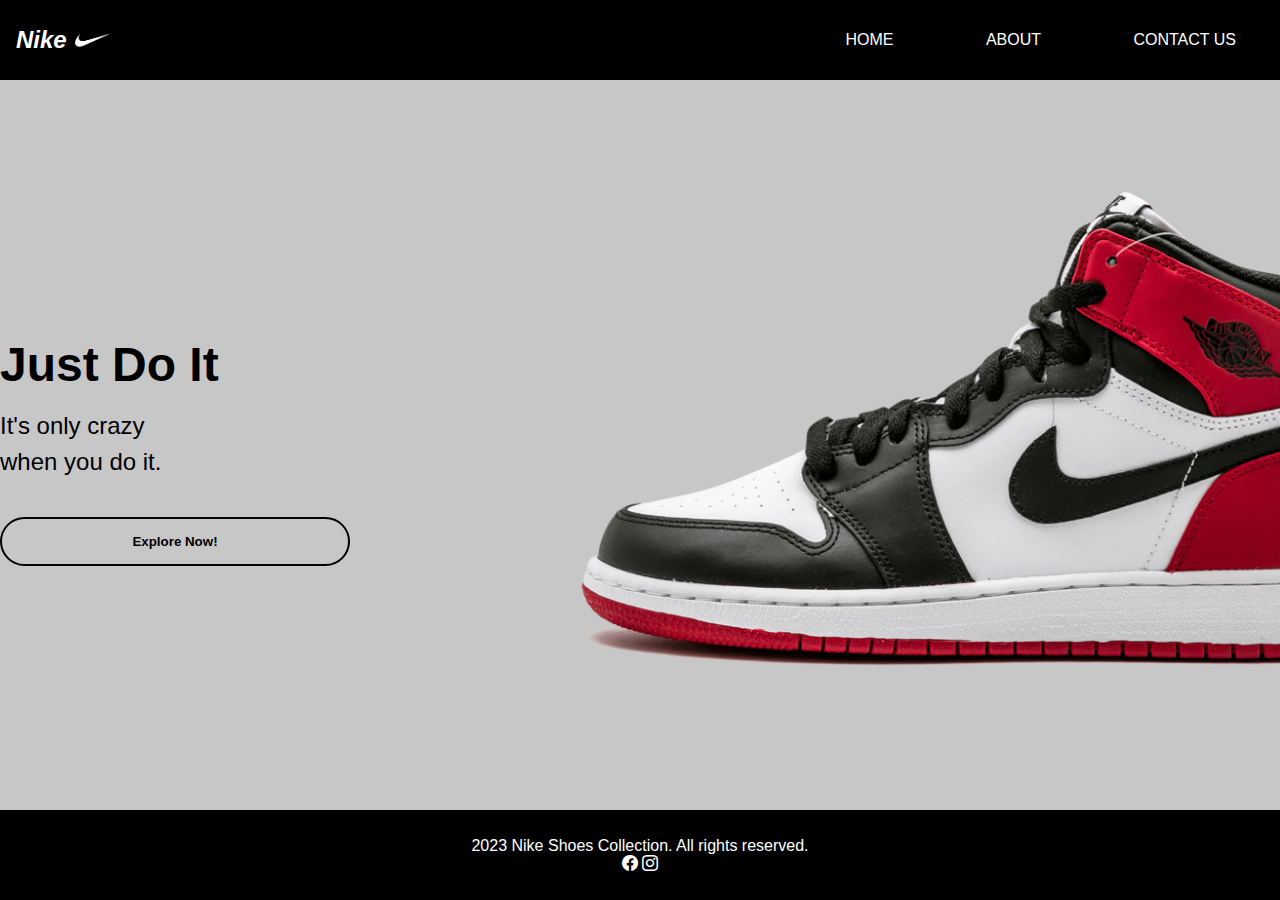
<file: index.html>
<!DOCTYPE html>
<html lang="en">
    <head>
        <meta charset="UTF-8">
        <meta name="viewport" content="width=device-width, 
        initial-scale=1.0">
        <title>Project</title>
        <link rel="stylesheet" href="style.css" />
        <link rel="stylesheet" href="https://cdn.jsdelivr.net/npm/bootstrap-icons@1.11.1/font/bootstrap-icons.css">
    </head>
    <body>
        <nav>
            <div class="logo">Nike
                <img src="images/pic.png" alt="nike logo"
                class="logo-image">
            </div>
            <div class="navbar">
                <ul>
                    <li><a href="index.html">Home</a></li>
                    <li><a href="About.html">About</a></li>
                    <li><a href="Contact Us.html">Contact Us</a></li>
                </ul>
            </div>
        </nav>
        <section class="hero">
            <div class="hero-container">
                <div class="column-left">
                    <h1>Just Do It</h1>
                    <p>It's only crazy <br>when you do it.</p>
                    <a href="Nike Shoes.html">
                        <button>Explore Now!</button>
                    </a>
                    </div>
                    <div class="column-right">
                        <img src="images/2.png" alt="illustration" class="hero-image">
                    </div>
                </div>
            </div>
        </section>
        <footer id="contact">
        <div>
            <p>2023 Nike Shoes Collection. All rights reserved.</p>
            <i class="bi bi-facebook"></i>
            <i class="bi bi-instagram"></i>
        </div>
    </footer>
    </body>
</html>
</file>
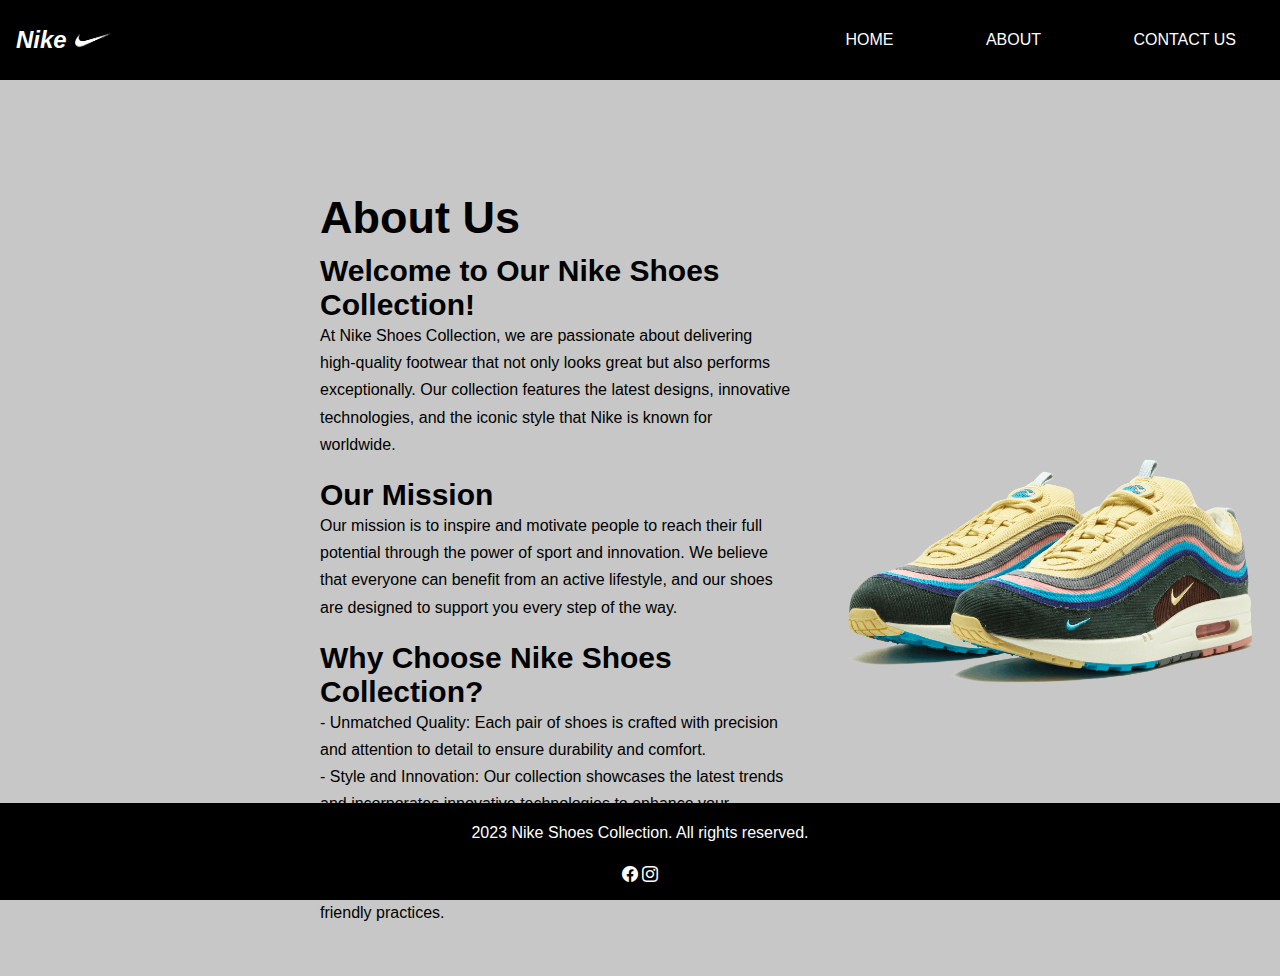
<file: About.html>
<!DOCTYPE html>
<html lang="en">
<head>
    <meta charset="UTF-8">
    <meta name="viewport" content="width=device-width, initial-scale=1.0">
    <title>About Us</title>
    <link rel="stylesheet" href="About.css" />
    <link rel="stylesheet" href="https://cdn.jsdelivr.net/npm/bootstrap-icons@1.11.1/font/bootstrap-icons.css">
</head>
<body>
    <nav>
        <div class="logo">Nike
            <img src="images/pic.png" alt="nike logo" class="logo-image">
        </div>
        <div class="navbar">
            <ul>
                <li><a href="index.html">Home</a></li>
                <li><a href="About.html">About</a></li>
                <li><a href="Contact Us.html">Contact Us</a></li>
            </ul>
        </div>
    </nav>

    <header>
        
    </header>

    <section class="about-container">
        <div class="column-left">
            <h1>About Us</h1>
            <h2>Welcome to Our Nike Shoes Collection!</h2>
            <p>
                At Nike Shoes Collection, we are passionate about delivering high-quality footwear that not only looks
                great but also performs exceptionally. Our collection features the latest designs, innovative
                technologies, and the iconic style that Nike is known for worldwide.
            </p>

            <h2>Our Mission</h2>
            <p>
                Our mission is to inspire and motivate people to reach their full potential through the power of sport and
                innovation. We believe that everyone can benefit from an active lifestyle, and our shoes are designed to
                support you every step of the way.
            </p>

            <h2>Why Choose Nike Shoes Collection?</h2>
            <p>
                - Unmatched Quality: Each pair of shoes is crafted with precision and attention to detail to ensure
                durability and comfort.
                <br>
                - Style and Innovation: Our collection showcases the latest trends and incorporates innovative
                technologies to enhance your performance.
                <br>
                - Commitment to Sustainability: We are dedicated to reducing our environmental impact by using sustainable
                materials and eco-friendly practices.
            </p>
        </div>

        <div class="column-right">
            <img src="images/airmax.png" alt="illustration" class="hero-image">
        </div>

    </section>
       
    <footer id="contact">
        <div>
            <p>2023 Nike Shoes Collection. All rights reserved.</p>
            <div class="social-icons">
                <i class="bi bi-facebook"></i>
                <i class="bi bi-instagram"></i>
            </div>
        </div>
    </footer>
</body>
</html>
</file>
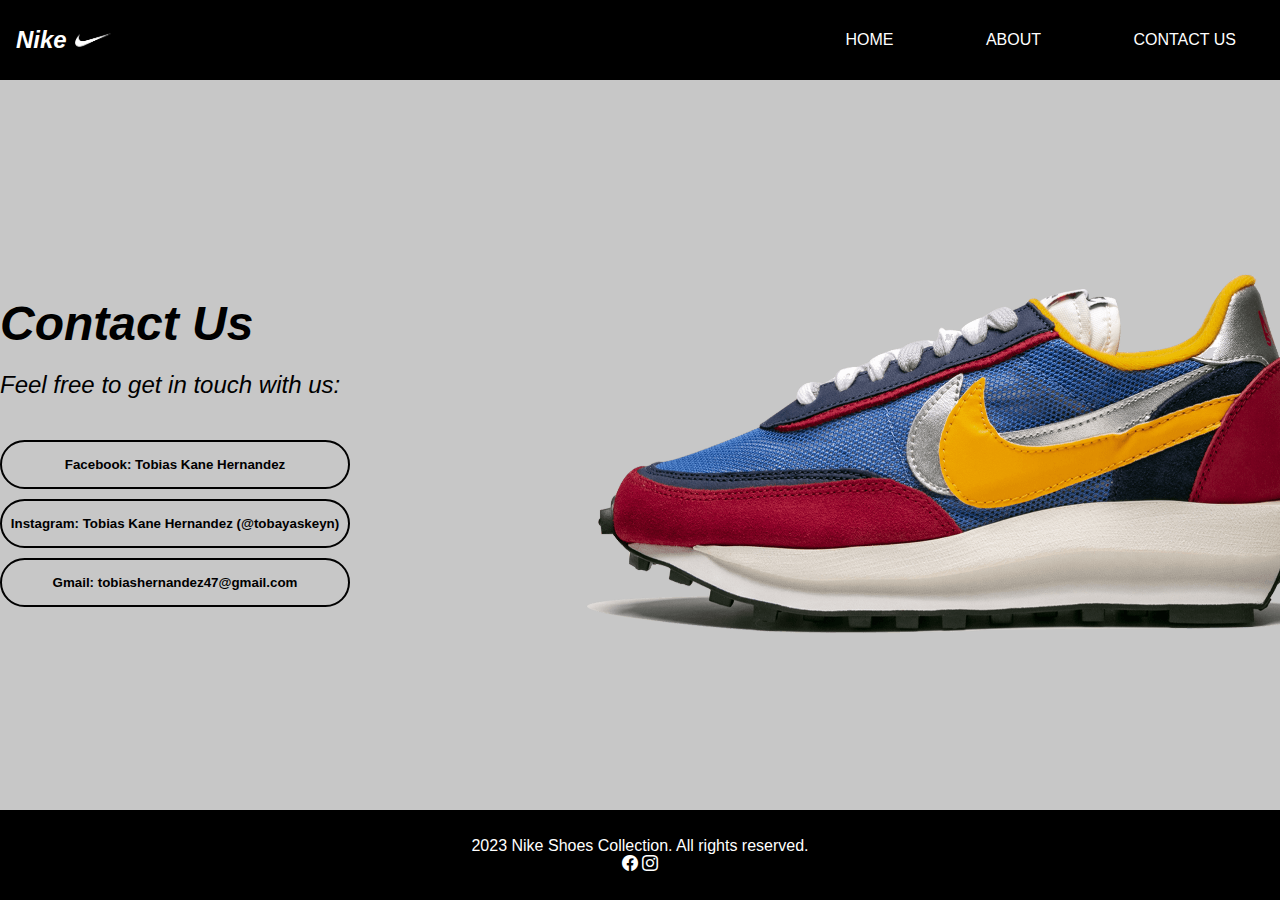
<file: Contact Us.html>
<!DOCTYPE html>
<html lang="en">
<head>
    <meta charset="UTF-8">
    <meta name="viewport" content="width=device-width, initial-scale=1.0">
    <title>Contact Us</title>
    <link rel="stylesheet" href="Contact Us.css" />
    <link rel="stylesheet" href="https://cdn.jsdelivr.net/npm/bootstrap-icons@1.11.1/font/bootstrap-icons.css">
</head>
<body>
    <div class="page-container">
        <nav>
            <div class="logo">
                <h2>Nike</h2>
                <img src="images/pic.png" alt="nike logo" class="logo-image">
            </div>
            <div class="navbar">
                <ul>
                    <li><a href="index.html">Home</a></li>
                    <li><a href="About.html">About</a></li>
                    <li><a href="Contact Us.html">Contact Us</a></li>
                </ul>
            </div>
        </nav>
    
    <section class="hero">
        <div class="hero-container">
            <div class="column-left">
                <h1>Contact Us</h1>
                <p>Feel free to get in touch with us:</p>
                <a class="facebook" href="https://www.facebook.com/htobias7/" target="_blank"><button>Facebook: Tobias Kane Hernandez</button></a>
                <a class="instagram" href="https://www.instagram.com/tobayaskeyn/" target="_blank"><button>Instagram: Tobias Kane Hernandez (@tobayaskeyn)</button></a>
                <a class="mail" href="mailto:tobiashernandez47@gmail.com"><button>Gmail: tobiashernandez47@gmail.com</button></a>
            </div>
            <div class="column-right">
                <img src="images/contact.png" alt="contact illustration" class="hero-image">
            </div>
        </div>
    </section>
    
    <footer id="contact">
        <div>
            <p>2023 Nike Shoes Collection. All rights reserved.</p>
            <i class="bi bi-facebook"></i>
            <i class="bi bi-instagram"></i>
        </div>
    </footer>
</body>
</html>
</file>
<file: style.css>
/*-index page-*/
*{
    box-sizing: border-box;
    margin: 0;
    padding: 0;
    font-family: 'Trebuchet MS', 'Lucida Sans Unicode', 'Lucida Grande', 'Lucida Sans', Arial, sans-serif;
}

.logo { /* Nike logo*/
    display: flex;
    align-items: center;
    gap: 0.5rem;
    color: white;
    font-family: sans-serif;
    font-size: 1.5rem;
    font-weight: bold;
    font-style: italic;
    padding: 0 1rem;
}

.logo-image {
    width: 10%;
    height: 10%;
}

nav { /* Header of webpage */
    height: 80px;
    background: black;
    display: flex;
    justify-content: space-between;
    align-items: center;
    padding: 0rem calc((100vw - 1300px) / 2);
}

nav a {
    text-decoration: none;
    color: white;
    padding: 0 1.5rem;
}

.navbar a:hover{
    padding-bottom: 0.3rem;
    border-bottom: 3px solid white;
}

.navbar .active {
    padding-bottom: 0.3rem;
}

.navbar ul li{
    list-style: none;
    display: inline-block;
    margin: 0 20px;
}

.navbar ul li a{
    text-decoration: none;
    color: #fff;
    text-transform: uppercase;
}

.hero { /* Background of webpage */
    background: rgb(199, 199, 199);
}

.hero-container {
    display: grid;
    grid-template-columns: 1fr 1fr;
    height: 83vh;
    padding: 3rem calc((100vw - 1300px) / 2);
}

h2 { /* Nike word */
    font-size: 1.5rem;
}

.column-left {
    display: flex;
    flex-direction: column;
    justify-content: center;
    align-items: flex-start;
    color: black;
}

.column-left h1 { /* Just Do It */
    margin-bottom: 1rem;
    font-size: 3rem;
}

.column-left p {
    margin-bottom: 2rem;
    font-size: 1.5rem;
    line-height: 1.5; 
}

.column-right {
    display: flex;
    justify-content: center;
    align-items: center;
    padding: 0rem 2rem; 
}

.hero-image { /* size of nike shoes */
    width: 170%;
    height: 90%;
}

button {
    width: 350px;
    padding: 15px 0;
    margin: 5px 0px;
    border-radius: 25px;
    font-weight: bold;
    border: 2px solid black;
    background: transparent;
    color: black;
    cursor: pointer;
}

button:hover {
    background: black;
    color: white;
}



@media screen and (max-width: 768px) {
    .hero-container {
        grid-template-columns: 3fr;
    }
}

footer { /* Footer of webpage */
    position: fixed;
    bottom: 0;
    width: 100%;
    text-align: center;
    background-color: black;
    color: white;
    display: flex;
    align-items: center;
    justify-content: center;
    padding: 1.7rem;
}

#left-footer {
    margin-right: 5rem;
}
</file>
<file: About.css>
/*-index page-*/
*{
    box-sizing: border-box;
    margin: 0;
    padding: 0;
    font-family: 'Trebuchet MS', 'Lucida Sans Unicode', 'Lucida Grande', 'Lucida Sans', Arial, sans-serif;
}

.logo { /* Nike logo*/
    display: flex;
    align-items: center;
    gap: 0.5rem;
    color: white;
    font-family: sans-serif;
    font-size: 1.5rem;
    font-weight: bold;
    font-style: italic;
    padding: 0 1rem;
}

.logo-image {
    width: 10%;
    height: 10%;
}

nav { /* Header of webpage */
    height: 80px;
    background: black;
    display: flex;
    justify-content: space-between;
    align-items: center;
    padding: 0rem calc((100vw - 1300px) / 2);
}

nav a { /* navigation bar header */
    text-decoration: none;
    color: white;
    padding: 0 1.5rem;
}

.navbar a:hover{
    padding-bottom: 0.3rem;
    border-bottom: 3px solid white;
}

.navbar .active {
    padding-bottom: 0.3rem;
}

.navbar ul li{
    list-style: none;
    display: inline-block;
    margin: 0 20px;
}

.navbar ul li a{
    text-decoration: none;
    color: #fff;
    text-transform: uppercase;
}

body {
    background-color: rgb(199, 199, 199);
    margin: 0;
    padding: 0;
}

section {
    padding: 2rem;
}

header {
    color: white;
    text-align: center;
    padding: 1rem;
    margin-bottom: 10px;
}

.about-container {
    display: flex;
    flex-direction: row;
    align-items: center;
    justify-content: center;
    max-width: 80rem;
    width: 60%;  
    margin-left: 300px;
    margin-top: 60px;
}

section { /* Texts */
    padding: 20px;
    max-width: 800px;
    margin: 10px auto;
    background-color: rgb(199, 199, 199);
}

h1 {
    color: white;
    text-align: center;
    margin-bottom: 10px;
    color:black;
    font-size: 45px;
    display: flex;
}

h2 {
    font-size: 30px;
    text-align: left;
    display: flex;

}

p {
    line-height: 1.7;
    display: flex;
    margin-bottom: 20px;
}

.hero-image { /* size of air max nike shoes */
    width: 200%;
    height: 100%;
    display: flex;
}

footer { /* Footer of webpage */
    position: fixed;
    bottom: 0;
    width: 100%;
    text-align: center;
    background-color: black;
    color: white;
    display: flex;
    align-items: center;
    justify-content: center;
    padding: 1.0rem;
}

#left-footer {
    margin-right: 5rem;
}
</file>
<file: Contact Us.css>
/*-index page-*/
*{
    box-sizing: border-box;
    margin: 0;
    padding: 0;
    font-family: 'Trebuchet MS', 'Lucida Sans Unicode', 'Lucida Grande', 'Lucida Sans', Arial, sans-serif;
    
}

.logo { /* Nike logo*/
    display: flex;
    align-items: center;
    gap: 0.5rem;
    color: white;
    font-family: sans-serif;
    font-size: 1.5rem;
    font-weight: bold;
    font-style: italic;
    padding: 0 1rem;
}

.logo-image {
    width: 10%;
    height: 10%;
}

nav { /* Header of webpage */
    height: 80px;
    background: black;
    display: flex;
    justify-content: space-between;
    align-items: center;
    padding: 0rem calc((100vw - 1300px) / 2);
}

nav a {
    text-decoration: none;
    color: white;
    padding: 0 1.5rem;
}

.navbar a:hover{
    padding-bottom: 0.3rem;
    border-bottom: 3px solid white;
}

.navbar .active {
    padding-bottom: 0.3rem;
}

.navbar ul li{
    list-style: none;
    display: inline-block;
    margin: 0 20px;
}

.navbar ul li a{
    text-decoration: none;
    color: #fff;
    text-transform: uppercase;
}

.hero { /* Background of webpage */
    background: rgb(199, 199, 199);
}

.hero-container {
    display: grid;
    grid-template-columns: 1fr 1fr;
    height: 83vh;
    padding: 3rem calc((100vw - 1300px) / 2);
}

h2 { /* Nike word */
    font-size: 1.5rem;
}

.column-left {
    display: flex;
    flex-direction: column;
    justify-content: center;
    align-items: flex-start;
    font-style: italic;
    color: black;
}

.column-left h1 { /* Just Do It */
    margin-bottom: 1rem;
    font-size: 3rem;
}

.column-left p {
    margin-bottom: 2rem;
    font-size: 1.5rem;
    line-height: 1.5; 
}

.column-right {
    display: flex;
    justify-content: center;
    align-items: center;
    padding: 0rem 2rem; 
}

button {
    width: 350px;
    padding: 15px 0;
    margin: 5px 0px;
    border-radius: 25px;
    font-weight: bold;
    border: 2px solid black;
    background: transparent;
    color: black;
    cursor: pointer;
}

button:hover {
    background: black;
    color: white;
}

.hero-image { /* size of nike shoes */
    width: 130%;
    height: 55%;
}

@media screen and (max-width: 768px) {
    .hero-container {
        grid-template-columns: 3fr;
    }
}

footer { /* Footer of webpage */
    position: fixed;
    bottom: 0;
    width: 100%;
    text-align: center;
    background-color: black;
    color: white;
    display: flex;
    align-items: center;
    justify-content: center;
    padding: 1.7rem;
}

#left-footer {
    margin-right: 5rem;
}

.page-container {
    background: rgb(199, 199, 199);
}
</file>
